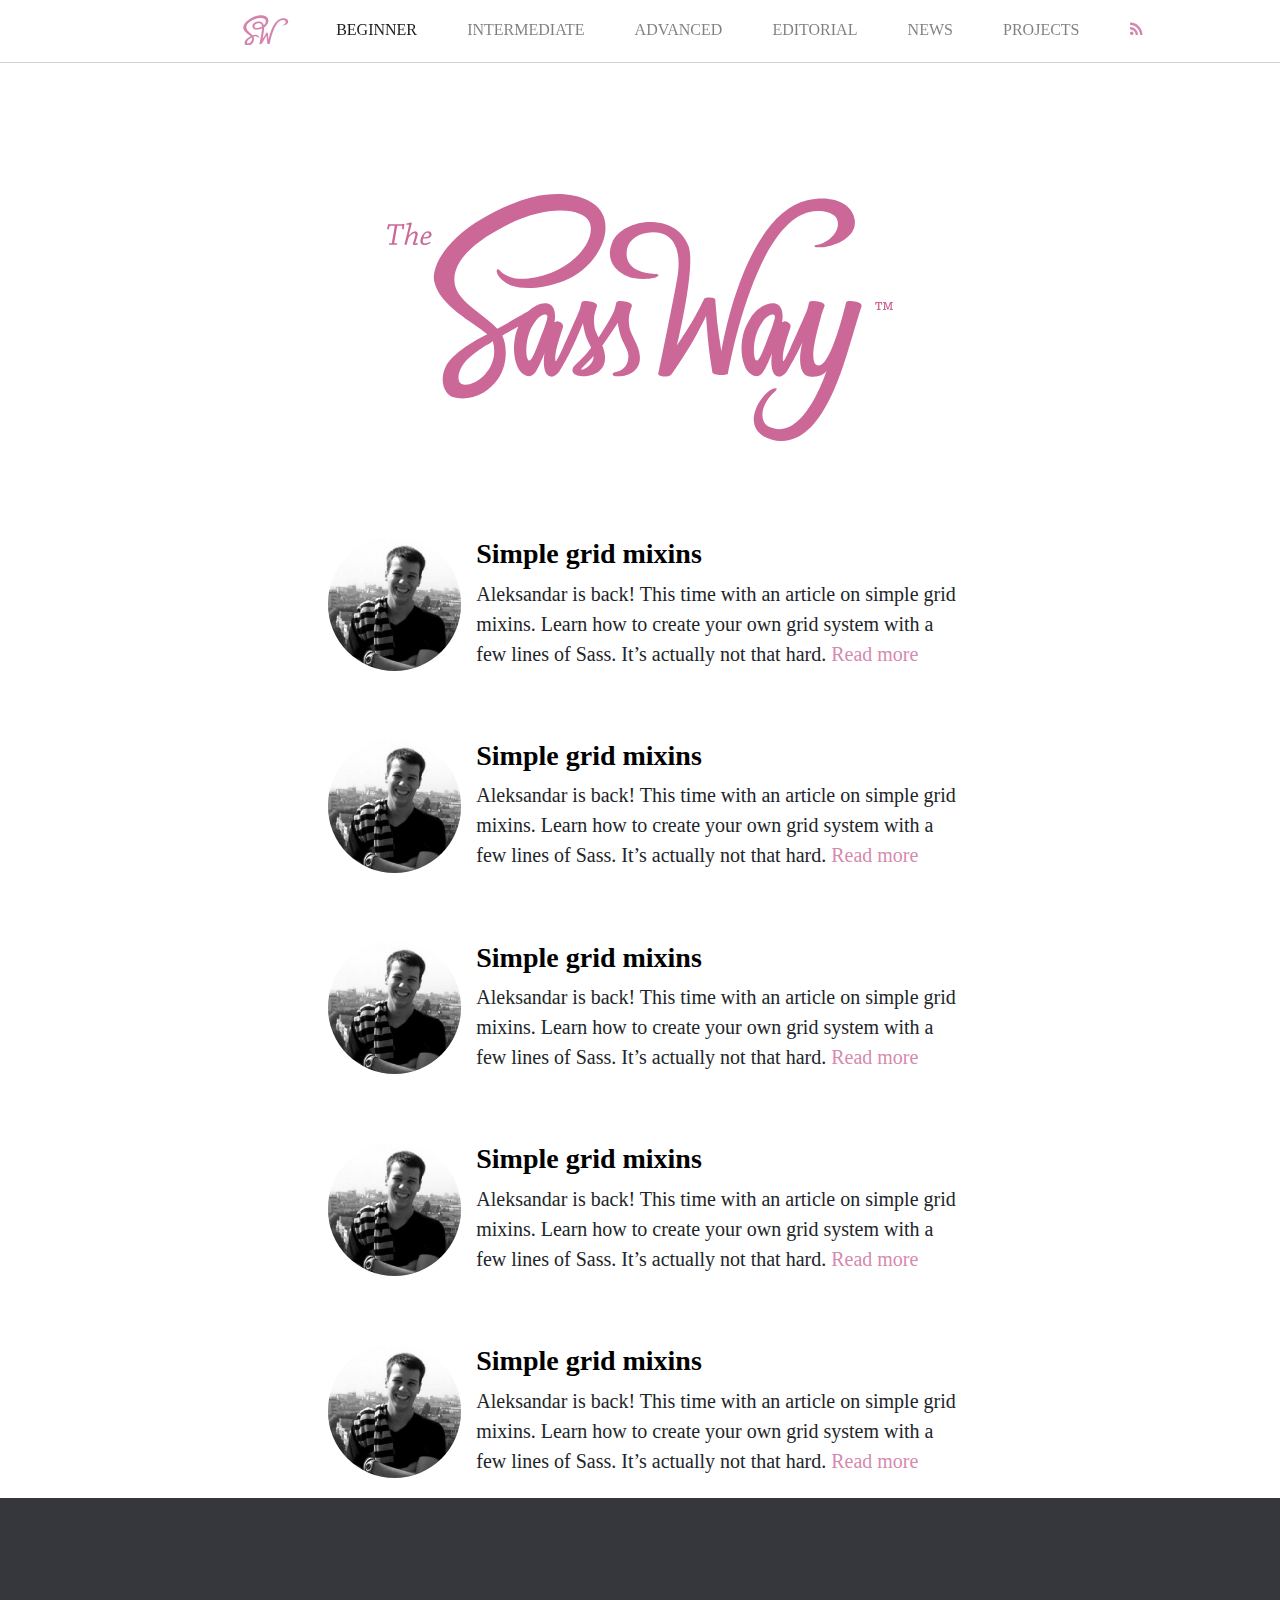
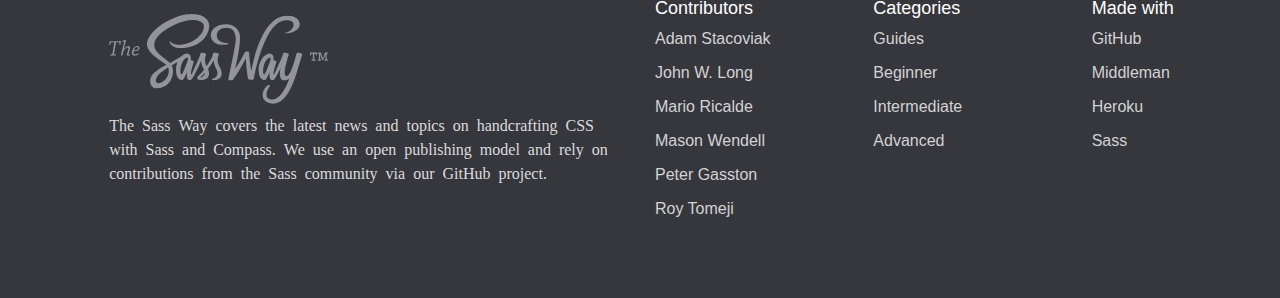
<file: module_3/index.html>
<!DOCTYPE html>

<html>

<head>
    <link rel="stylesheet" type="text/css" href="style.css">
    <link href="https://stackpath.bootstrapcdn.com/font-awesome/4.7.0/css/font-awesome.min.css" rel="stylesheet"
        integrity="sha384-wvfXpqpZZVQGK6TAh5PVlGOfQNHSoD2xbE+QkPxCAFlNEevoEH3Sl0sibVcOQVnN" crossorigin="anonymous">
    <link href="https://stackpath.bootstrapcdn.com/bootstrap/4.3.1/css/bootstrap.min.css" rel="stylesheet"
        integrity="sha384-ggOyR0iXCbMQv3Xipma34MD+dH/1fQ784/j6cY/iJTQUOhcWr7x9JvoRxT2MZw1T" crossorigin="anonymous">
</head>

<body class="container-fluid">
    <header>
        <nav class="row navbar navbar-expand-lg navbar-light sticky-top">
            <div class="col-sm-2"></div>
            <div class="col-sm-10">

                <button class="navbar-toggler" type="button" data-toggle="collapse" data-target="#navbarText"
                    aria-controls="navbarText" aria-expanded="false" aria-label="Toggle navigation">
                    <span class="navbar-toggler-icon"></span>
                </button>
                <div class="collapse navbar-collapse" id="navbarText">
                    <ul class="navbar-nav mr-auto">
                        <li class="nav-item active sw-icon">
                            <a class="nav-link" href="#"><img src="assets/sw.png" /> </a>
                        </li>
                        <li class="nav-item active">
                            <a class="nav-link" href="#">BEGINNER </a>
                        </li>
                        <li class="nav-item">
                            <a class="nav-link" href="#">INTERMEDIATE</a>
                        </li>
                        <li class="nav-item">
                            <a class="nav-link" href="#">ADVANCED</a>
                        </li>
                        <li class="nav-item">
                            <a class="nav-link" href="#">EDITORIAL</a>
                        </li>
                        <li class="nav-item">
                            <a class="nav-link" href="#">NEWS</a>
                        </li>
                        <li class="nav-item">
                            <a class="nav-link" href="#">PROJECTS</a>
                        </li>
                        <li class="nav-item">
                            <a class="nav-link" href="#"><i class="fa fa-rss"></i></a>
                        </li>
                    </ul>
                </div>
            </div>
        </nav>
    </header>
    <div class="row logo-div">
        <div class="col-sm-12 logo">
            <img src="assets/thesassway.svg" />
        </div>
    </div>
    <div class="row content-div mt-5">
        <div class="col-sm-3">
        </div>
        <div class="col-sm-6 summary">
            <div class="row">
                <div class="col-sm-3 avatar">
                    <img src="assets/1.jpeg" />
                </div>
                <div class="col-sm-9 info">
                    <div class="row">
                        <h3>
                            <a href="#">Simple grid mixins</a>
                        </h3>
                        <p>
                            Aleksandar is back! This time with an article on simple grid mixins. Learn how to create
                            your
                            own grid system with a few lines of Sass. It’s actually not that hard. <a href="#">Read
                                more</a>
                        </p>
                    </div>
                </div>
            </div>
            <div class="row">
                <div class="col-sm-3 avatar">
                    <img src="assets/1.jpeg" />
                </div>
                <div class="col-sm-9 info">
                    <div class="row">
                        <h3>
                            <a href="#">Simple grid mixins</a>
                        </h3>
                        <p>
                            Aleksandar is back! This time with an article on simple grid mixins. Learn how to create
                            your
                            own grid system with a few lines of Sass. It’s actually not that hard. <a href="#">Read
                                more</a>
                        </p>
                    </div>
                </div>
            </div>
            <div class="row">
                <div class="col-sm-3 avatar">
                    <img src="assets/1.jpeg" />
                </div>
                <div class="col-sm-9 info">
                    <div class="row">
                        <h3>
                            <a href="#">Simple grid mixins</a>
                        </h3>
                        <p>
                            Aleksandar is back! This time with an article on simple grid mixins. Learn how to create
                            your
                            own grid system with a few lines of Sass. It’s actually not that hard. <a href="#">Read
                                more</a>
                        </p>
                    </div>
                </div>
            </div>
            <div class="row">
                <div class="col-sm-3 avatar">
                    <img src="assets/1.jpeg" />
                </div>
                <div class="col-sm-9 info">
                    <div class="row">
                        <h3>
                            <a href="#">Simple grid mixins</a>
                        </h3>
                        <p>
                            Aleksandar is back! This time with an article on simple grid mixins. Learn how to create
                            your
                            own grid system with a few lines of Sass. It’s actually not that hard. <a href="#">Read
                                more</a>
                        </p>
                    </div>
                </div>
            </div>
            <div class="row">
                <div class="col-sm-3 avatar">
                    <img src="assets/1.jpeg" />
                </div>
                <div class="col-sm-9 info">
                    <div class="row">
                        <h3>
                            <a href="#">Simple grid mixins</a>
                        </h3>
                        <p>
                            Aleksandar is back! This time with an article on simple grid mixins. Learn how to create
                            your
                            own grid system with a few lines of Sass. It’s actually not that hard. <a href="#">Read
                                more</a>
                        </p>
                    </div>
                </div>
            </div>

        </div>
        <div class="col-sm-3">
        </div>
    </div>
    <footer>
        <div class="row footer">
            <div class="col-sm-1">

            </div>
            <div class="col-sm-5">
                <img class="mt-3" src="assets/sw_small.svg" />
                <p class="mt-2">The Sass Way covers the latest news and topics on handcrafting CSS with Sass and
                    Compass. We use an
                    open publishing model and rely on contributions from the Sass community via our GitHub project.</p>
            </div>
            <div class="col-sm-6">
                <div class="row contributors">
                    <div class="col-sm-4">
                        <h4>Contributors</h4>
                        <ul>
                            <li><a href="#">Adam Stacoviak</a>
                            <li><a href="#">John W. Long</a>
                            <li><a href="#">Mario Ricalde</a>
                            <li><a href="#">Mason Wendell</a>
                            <li><a href="#">Peter Gasston</a>
                            <li><a href="#">Roy Tomeji</a>

                        </ul>
                    </div>
                    <div class="col-sm-4">
                        <h4>Categories</h4>
                        <ul>
                            <li><a href="#">Guides</a>
                            <li><a href="#">Beginner</a>
                            <li><a href="#">Intermediate</a>
                            <li><a href="#">Advanced</a>
                        </ul>
                    </div>

                    <div class="col-sm-4">
                        <h4>Made with</h4>
                        <ul>
                            <li><a href="#">GitHub</a>
                            <li><a href="#">Middleman</a>
                            <li><a href="#">Heroku</a>
                            <li><a href="#">Sass</a>
                        </ul>

                    </div>

                </div>
            </div>
        </div>
    </footer>


</body>

</html>
</file>
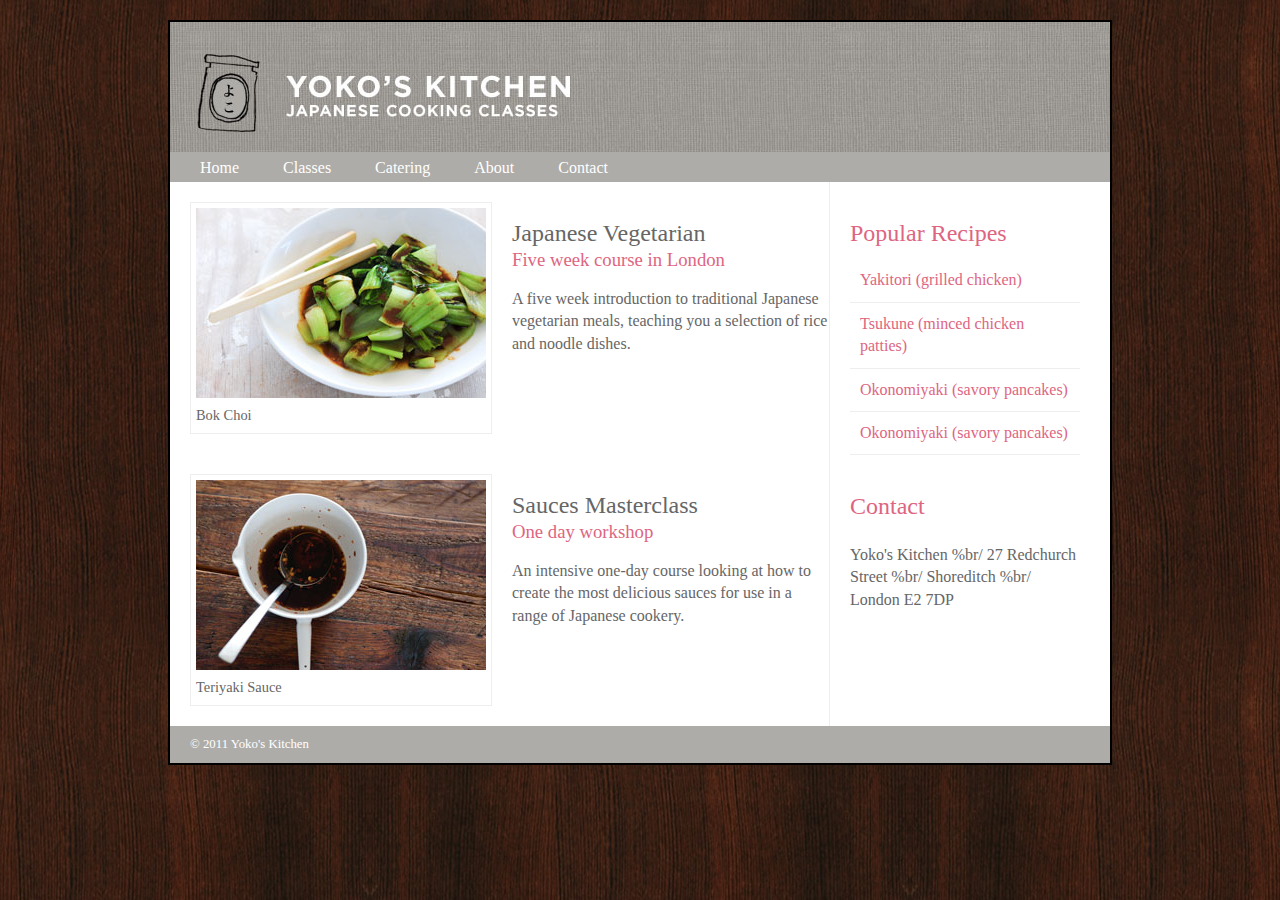
<file: module_1/haml-example/index.html>
<!DOCTYPE html>
<html>

<head>
	<title>
		HTML5 Layout
	</title>
	<link href='style.css' rel='stylesheet' type='text/css'>
	<!--[if lt IE 9]>
<script src='http://html5shiv.googlecode.com/svn/trunk/html5.js'></script>
<![endif]-->
</head>

<body>
	<div class='wrapper'>
		<header>
			<h1>
				Yoko's Kitchen
			</h1>
			<nav>
				<ul>
					<li>
						<a href='#' title='Home'>Home</a>
					</li>
					<li>
						<a href='#' title='classes'>Classes</a>
					</li>
					<li>
						<a href='#' title='catering'>Catering</a>
					</li>
					<li>
						<a href='#' title='about'>About</a>
					</li>
					<li>
						<a href='#' title='contact'>Contact</a>
					</li>
				</ul>
			</nav>
		</header>
		<section class='courses'>
			<article>
				<figure>
					<img alt='Bok Choi' src='images/bok-choi.jpg'>
					<figcaption>Bok Choi</figcaption>
				</figure>
				<hgroup>
					<h2>Japanese Vegetarian</h2>
					<h3>Five week course in London</h3>
				</hgroup>
				<p>A five week introduction to traditional Japanese vegetarian meals, teaching you a selection of rice
					and noodle dishes.</p>
			</article>
			<article>
				<figure>
					<img alt='Shay Home' src='images/teriyaki.jpg'>
					<figcaption>Teriyaki Sauce</figcaption>
				</figure>
				<hgroup>
					<h2>Sauces Masterclass</h2>
					<h3>One day workshop</h3>
				</hgroup>
				<p>An intensive one-day course looking at how to create the most delicious sauces for use in a range of
					Japanese cookery.</p>
			</article>
		</section>
		<aside>
			<section class='popular-recipes'>
				<h2>Popular Recipes</h2>
				<a href=''>Yakitori (grilled chicken)</a>
				<a href=''>Tsukune (minced chicken patties)</a>
				<a href=''>Okonomiyaki (savory pancakes)</a>
				<a href=''>Okonomiyaki (savory pancakes)</a>
			</section>
			<section class='contact-details'>
				<h2>Contact</h2>
				<p>
					Yoko's Kitchen %br/
					27 Redchurch Street %br/
					Shoreditch %br/
					London E2 7DP
				</p>
			</section>
		</aside>
		<footer>
			&copy; 2011 Yoko's Kitchen
		</footer>
	</div>
</body>

</html>
<!-- .wrapper -->
</file>
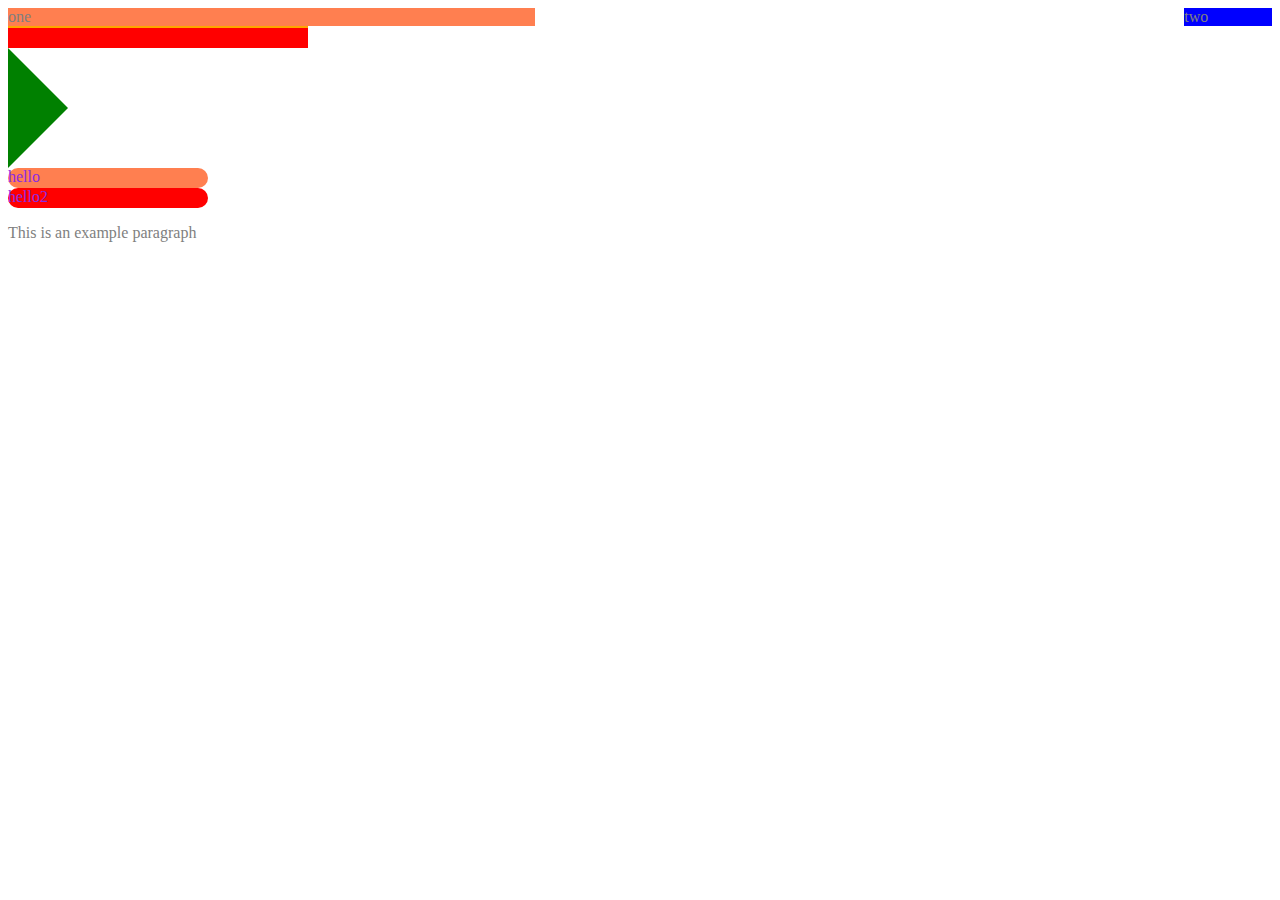
<file: module_2_new/module_2/index.html>
<!DOCTYPE html>
<html>
    <head>
        <link rel="stylesheet" text="text/css" href="style.css">
    </head>
    <body>
        <div class="example_div">
            <div class="one">
                one
            </div>
            <div class="two">
                two
            </div>
            <div class="orange">

            </div>
            <div class="red">

            </div>
            <div class="triangle_div">

            </div>
            <div class="inside_example_div">
                <div class="temp">
                    hello
                </div>
            </div>

            <div class="sibling_inside_example_div">
                <div class="temp">
                    hello2
                </div>
            </div>
            <p> This is an example paragraph</p>
        </div>
    </body>
</html>
</file>
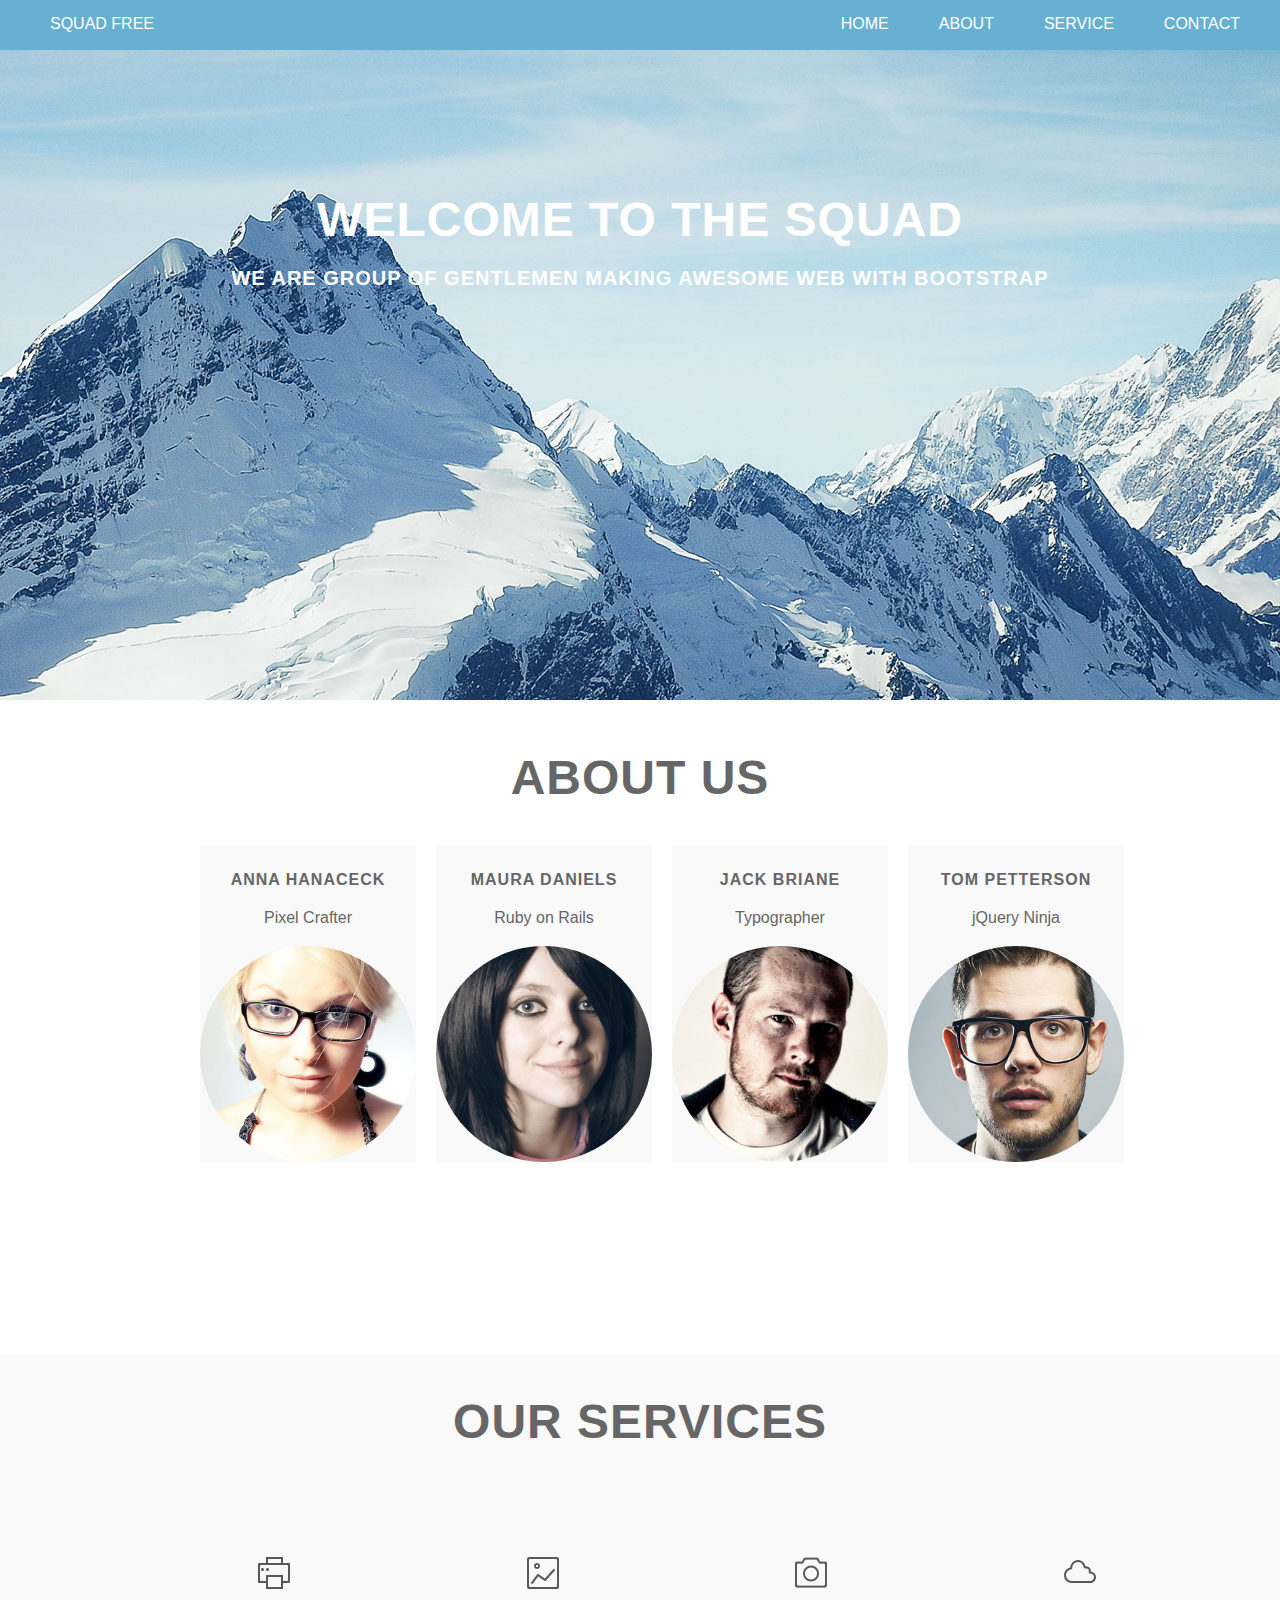
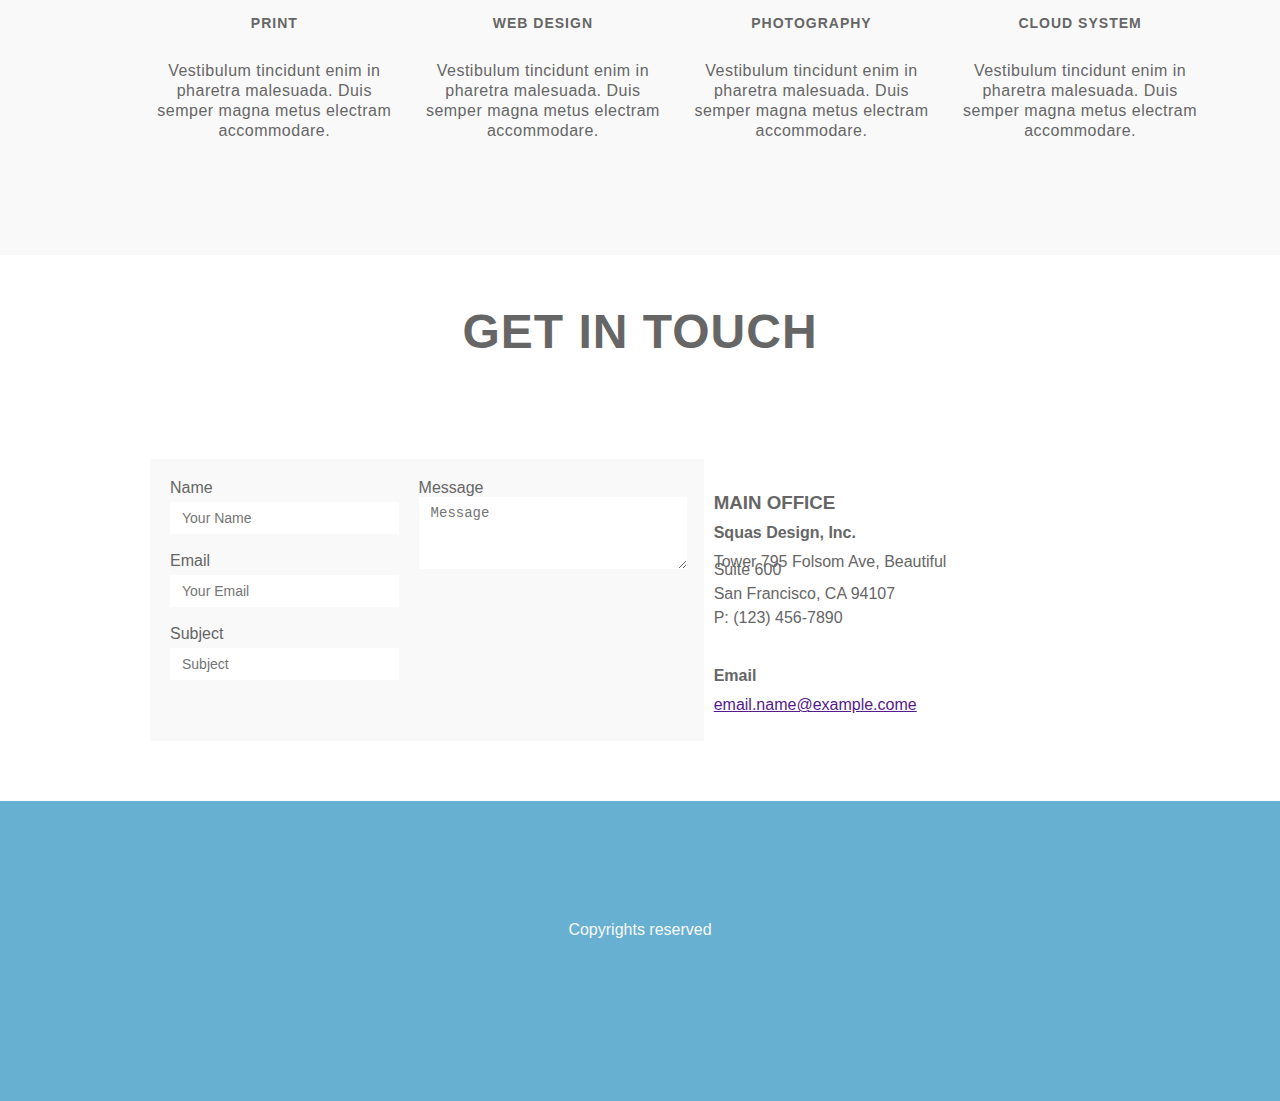
<file: module_2_new/module_2_squad_free/index.html>
<!DOCTYPE html>
<html>
<head>
<link href='style.css' rel='stylesheet' type='text/css'>
<link href='https://use.fontawesome.com/releases/v5.6.3/css/all.css' rel='stylesheet' type='text/css'>
</head>
<body>
<div class='header'>
<ul class='top_nav'>
<li class='logo'>
<a href='#'>SQUAD FREE</a>
</li>
<li>
<a href='#'>CONTACT</a>
</li>
<li>
<a href='#'>SERVICE</a>
</li>
<li>
<a href='#'>ABOUT</a>
</li>
<li>
<a href='#'>HOME</a>
</li>
</ul>
</div>
<div class='grid-container'>
<div class='intro grid-item'>
<h2 class='welcome_title'>
WELCOME TO THE SQUAD
</h2>
<p class='welcome_caption'>
WE ARE GROUP OF GENTLEMEN MAKING AWESOME WEB WITH BOOTSTRAP
</p>
</div>
<div class='about_us grid-item'>
<h2 class='about_us_title'>
ABOUT US
</h2>
<div class='people'>
<div class='grid-container'>
<div class='grid-item'>
<div class='item-1'>
<p class='people_title'>
ANNA HANACECK
</p>
<p class='people_role'>
Pixel Crafter
</p>
<div class='people_picture'>
<img src='assets/1.jpg'>
</div>
</div>
</div>
<div class='grid-item'>
<div class='item-2'>
<p class='people_title'>
MAURA DANIELS
</p>
<p class='people_role'>
Ruby on Rails
</p>
<div class='people_picture'>
<img src='assets/2.jpg'>
</div>
</div>
</div>
<div class='grid-item'>
<div class='item-3'>
<p class='people_title'>
JACK BRIANE
</p>
<p class='people_role'>
Typographer
</p>
<div class='people_picture'>
<img src='assets/3.jpg'>
</div>
</div>
</div>
<div class='grid-item'>
<div class='item-4'>
<p class='people_title'>
TOM PETTERSON
</p>
<p class='people_role'>
jQuery Ninja
</p>
<div class='people_picture'>
<img src='assets/4.jpg'>
</div>
</div>
</div>
</div>
</div>
</div>
<div class='our_services grid-item'>
<h2 class='our_services_title'>
OUR SERVICES
</h2>
<div class='services'>
<div class='grid-container'>
<div class='grid-item'>
<div class='item-1'>
<div class='service_icon'>
<img src='assets/service-icon-1.png'>
</div>
<h3 class='service_title'>
PRINT
</h3>
<p class='service_statement'>
Vestibulum tincidunt enim in pharetra malesuada.
Duis semper magna metus electram accommodare.
</p>
</div>
</div>
<div class='grid-item'>
<div class='item-2'>
<div class='service_icon'>
<img src='assets/service-icon-2.png'>
</div>
<h3 class='service_title'>
WEB DESIGN
</h3>
<p class='service_statement'>
Vestibulum tincidunt enim in pharetra malesuada.
Duis semper magna metus electram accommodare.
</p>
</div>
</div>
<div class='grid-item'>
<div class='item-3'>
<div class='service_icon'>
<img src='assets/service-icon-3.png'>
</div>
<h3 class='service_title'>
PHOTOGRAPHY
</h3>
<p class='service_statement'>
Vestibulum tincidunt enim in pharetra malesuada.
Duis semper magna metus electram accommodare.
</p>
</div>
</div>
<div class='grid-item'>
<div class='item-4'>
<div class='service_icon'>
<img src='assets/service-icon-4.png'>
</div>
<h3 class='service_title'>
CLOUD SYSTEM
</h3>
<p class='service_statement'>
Vestibulum tincidunt enim in pharetra malesuada.
Duis semper magna metus electram accommodare.
</p>
</div>
</div>
</div>
</div>
</div>
<div class='get_in_touch grid-item'>
<h2 class='get_in_touch_title'>
GET IN TOUCH
</h2>
<div class='services'>
<div class='grid-container'>
<div class='grid-item'>
<div class='contact_details'>
<label>
Name
</label>
<input placeholder='Your Name'>
<br>
<label>
Email
</label>
<input placeholder='Your Email'>
<br>
<label>
Subject
</label>
<input placeholder='Subject'>
</div>
</div>
<div class='grid-item'>
<div class='message_field'>
<label>
Message
</label>
<textarea placeholder='Message'></textarea>
</div>
</div>
<div class='grid-item address-item'>
<div class='address'>
<h3 class='adress_title'>
MAIN OFFICE
</h3>
<div class='address_details'>
<h4>
Squas Design, Inc.
</h4>
<p>
Tower 795 Folsom Ave, Beautiful Suite 600
</p>
<p>
San Francisco, CA 94107
</p>
<p>
P: (123) 456-7890
</p>
</div>
<div class='address_email'>
<h4>
Email
</h4>
<a href=''>email.name@example.come</a>
</div>
<div class='address_social'>
<ul>
<li>
<a href=''>
<i class='fa fa-facebook-official'></i>
</a>
</li>
<li>
<a href=''>
<i class='fa fa-twitter'></i>
</a>
</li>
<li>
<a href=''>
<i class='fa fa-dribble'></i>
</a>
</li>
<li>
<a href=''>
<i class='fa fa-google-plus'></i>
</a>
</li>
</ul>
</div>
</div>
</div>
</div>
</div>
</div>
<div class='grid-item the_end'>
<p>
Copyrights reserved
</p>
</div>
</div>
</body>
</html>
</file>
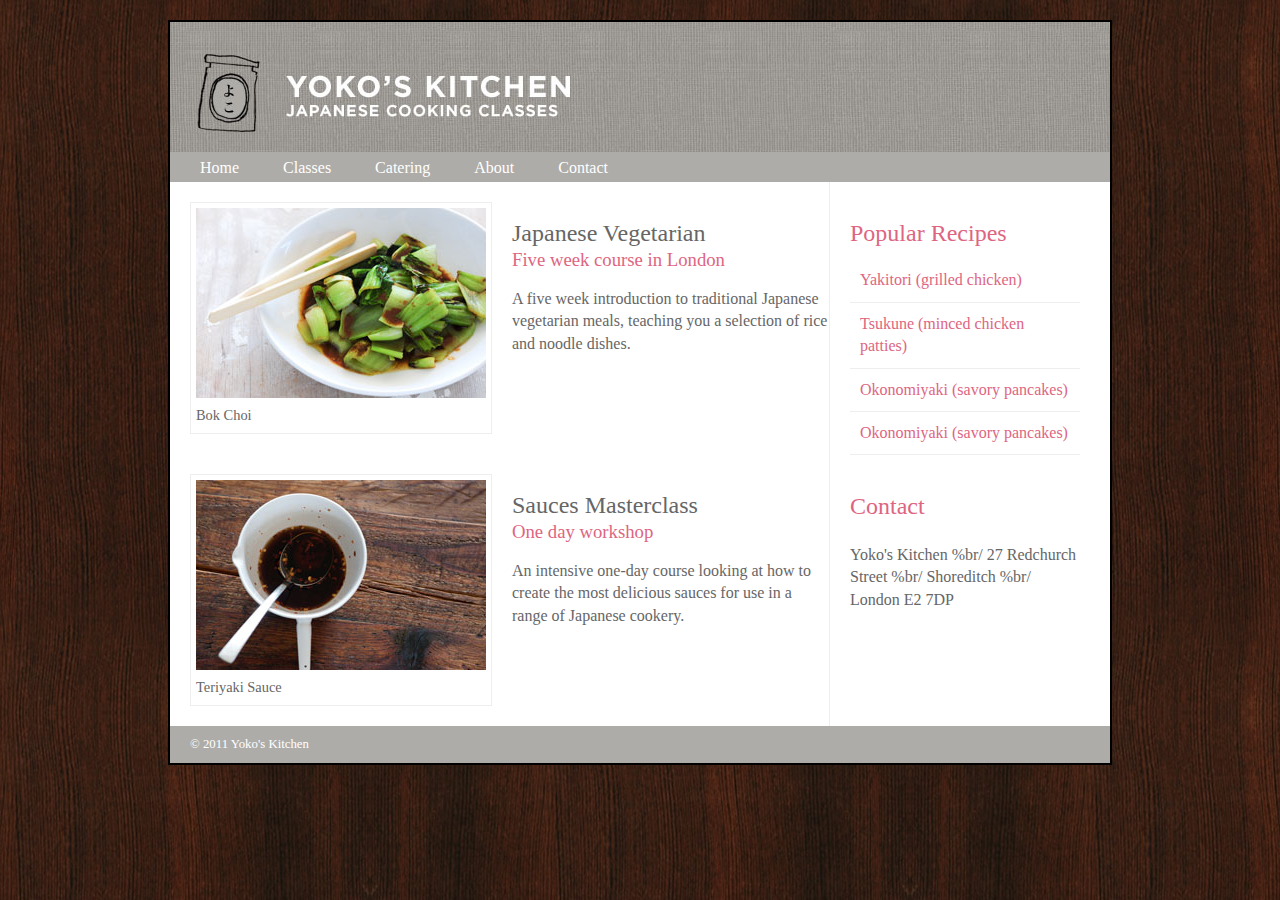
<file: module_1/haml-example/index3.html>
<!DOCTYPE html>
<html>
<head>
<title>
HTML5 Layout
</title>
<link href='style.css' rel='stylesheet' type='text/css'>
<!--[if lt IE 9]>
<script src='http://html5shiv.googlecode.com/svn/trunk/html5.js'></script>
<![endif]-->
</head>
<body>
<div class='wrapper'>
<header>
<h1>
Yoko's Kitchen
</h1>
<nav>
<ul>
<li>
<a href='#' title='Home'>Home</a>
</li>
<li>
<a href='#' title='classes'>Classes</a>
</li>
<li>
<a href='#' title='catering'>Catering</a>
</li>
<li>
<a href='#' title='about'>About</a>
</li>
<li>
<a href='#' title='contact'>Contact</a>
</li>
</ul>
</nav>
</header>
<section class='courses'>
<article>
<figure>
<img alt='Bok Choi' src='images/bok-choi.jpg'>
<figcaption>Bok Choi</figcaption>
</figure>
<hgroup>
<h2>Japanese Vegetarian</h2>
<h3>Five week course in London</h3>
</hgroup>
<p>A five week introduction to traditional Japanese vegetarian meals, teaching you a selection of rice and noodle dishes.</p>
</article>
<article>
<figure>
<img alt='Shay Home' src='images/teriyaki.jpg'>
<figcaption>Teriyaki Sauce</figcaption>
</figure>
<hgroup>
<h2>Sauces Masterclass</h2>
<h3>One day workshop</h3>
</hgroup>
<p>An intensive one-day course looking at how to create the most delicious sauces for use in a range of Japanese cookery.</p>
</article>
</section>
<aside>
<section class='popular-recipes'>
<h2>Popular Recipes</h2>
<a href=''>Yakitori (grilled chicken)</a>
<a href=''>Tsukune (minced chicken patties)</a>
<a href=''>Okonomiyaki (savory pancakes)</a>
<a href=''>Okonomiyaki (savory pancakes)</a>
</section>
<section class='contact-details'>
<h2>Contact</h2>
<p>
Yoko's Kitchen %br/
27 Redchurch Street %br/
Shoreditch %br/
London E2 7DP
</p>
</section>
</aside>
<footer>
&copy; 2011 Yoko's Kitchen
</footer>
</div>
</body>
</html>
<!-- .wrapper -->
</file>
<file: module_3/style.css>
@font-face {
  src: url("assets/thesassway-icons.woff");
  font-family: sassway;
  font-style: normal; }
body.container-fluid {
  padding: 0;
  font-family: sassway; }
  body.container-fluid header .navbar {
    border-bottom: 1px solid lightgray; }
    body.container-fluid header .navbar .navbar-nav .sw-icon a {
      padding: 0; }
    body.container-fluid header .navbar .navbar-nav li + li {
      margin-left: 5%; }
    body.container-fluid header .navbar .navbar-nav li i {
      color: rgba(203, 104, 152, 0.8); }
  body.container-fluid .logo-div .logo {
    text-align: center;
    margin-top: 10%; }
  body.container-fluid .content-div .avatar {
    margin-bottom: 20px; }
    body.container-fluid .content-div .avatar img {
      border-radius: 50%;
      display: block;
      max-width: 100%;
      height: auto; }
  body.container-fluid .content-div .info {
    font-family: "Lora", Times, serif; }
    body.container-fluid .content-div .info h3 a {
      color: black;
      text-decoration: none;
      font-size: 100%;
      font-weight: bolder; }
    body.container-fluid .content-div .info h3 a:hover {
      color: rgba(203, 104, 152, 0.8); }
    body.container-fluid .content-div .info p {
      font-size: 1.25rem; }
      body.container-fluid .content-div .info p a {
        color: rgba(203, 104, 152, 0.8); }
      body.container-fluid .content-div .info p a:visited {
        color: rgba(232, 118, 173, 0.8); }
  body.container-fluid .content-div .summary > .row {
    margin-top: 3rem; }
  body.container-fluid .footer {
    background: #36363d;
    height: 400px;
    color: gainsboro;
    padding-top: 100px; }
    body.container-fluid .footer .contributors {
      font-family: "Source Sans Pro", "Helvetica Neue", Helvetica, Arial, sans-serif; }
      body.container-fluid .footer .contributors h4 {
        color: white;
        font-size: 18px; }
      body.container-fluid .footer .contributors ul {
        padding-left: 0;
        list-style-type: none; }
        body.container-fluid .footer .contributors ul a {
          padding: 0 auto;
          text-decoration: none;
          color: lightgray; }
        body.container-fluid .footer .contributors ul a:hover {
          text-decoration: underline; }
        body.container-fluid .footer .contributors ul li + li {
          margin-top: 10px; }

/*# sourceMappingURL=style.css.map */
</file>
<file: module_1/haml-example/style.css>
header, section, footer, aside, nav, article, figure, figcaption {
  display: block; }

body {
  color: #666666;
  background-color: #f9f8f6;
  background-image: url("images/dark-wood.jpg");
  background-position: center;
  font-family: Georgia, Times, serif;
  line-height: 1.4em;
  margin: 0px; }

.wrapper {
  width: 940px;
  margin: 20px auto 20px auto;
  border: 2px solid #000000;
  background-color: #ffffff; }

header {
  height: 160px;
  background-image: url("images/header.jpg"); }

h1 {
  text-indent: -9999px;
  width: 940px;
  height: 130px;
  margin: 0px; }

nav, footer {
  clear: both;
  color: #ffffff;
  background-color: #aeaca8;
  height: 30px; }

nav ul {
  margin: 0px;
  padding: 5px 0px 5px 30px; }

nav li {
  display: inline;
  margin-right: 40px; }

nav li a {
  color: #ffffff; }

nav li a:hover, nav li a.current {
  color: #000000; }

section.courses {
  float: left;
  width: 659px;
  border-right: 1px solid #eeeeee; }

article {
  clear: both;
  overflow: auto;
  width: 100%; }

hgroup {
  margin-top: 40px; }

figure {
  float: left;
  width: 290px;
  height: 220px;
  padding: 5px;
  margin: 20px;
  border: 1px solid #eeeeee; }

figcaption {
  font-size: 90%;
  text-align: left; }

aside {
  width: 230px;
  float: left;
  padding: 0px 0px 0px 20px; }

aside section a {
  display: block;
  padding: 10px;
  border-bottom: 1px solid #eeeeee; }

aside section a:hover {
  color: #985d6a;
  background-color: #efefef; }

a {
  color: #de6581;
  text-decoration: none; }

h1, h2, h3 {
  font-weight: normal; }

h2 {
  margin: 10px 0px 5px 0px;
  padding: 0px; }

h3 {
  margin: 0px 0px 10px 0px;
  color: #de6581; }

aside h2 {
  padding: 30px 0px 10px 0px;
  color: #de6581; }

footer {
  font-size: 80%;
  padding: 7px 0px 0px 20px; }

/*# sourceMappingURL=style.css.map */
</file>
<file: module_2_new/module_2/style.css>
body {
  color: white;
}
body .example_div {
  color: gray;
}
body .example_div:hover {
  background: lightgray;
}
body .example_div .orange {
  height: 20px;
  width: 300px;
  background: orange;
}
body .example_div .red {
  height: 20px;
  width: 300px;
  background: red;
}
body .example_div .one {
  width: 41.6666666667%;
  float: left;
  background: coral;
}
body .example_div .two {
  background: blue;
  width: 6.9444444444%;
  float: right;
}
body .example_div .triangle_div {
  width: 0;
  height: 0;
  border-top: 60px solid transparent;
  border-bottom: 60px solid transparent;
  border-left: 60px solid green;
  display: block;
}
body .example_div .inside_example_div, body .example_div .sibling_inside_example_div {
  -webkit-border-radius: 20px;
  -moz-border-radius: 20px;
  border-radius: 20px;
  height: 20px;
  width: 200px;
  background: coral;
}
body .example_div .inside_example_div .temp, body .example_div .sibling_inside_example_div .temp {
  color: blueviolet;
}
body .example_div .sibling_inside_example_div {
  background: red;
}

/*# sourceMappingURL=style.css.map */
</file>
<file: module_2_new/module_2_squad_free/style.css>
@keyframes bounce-in {
  0% {
    left: 0px;
    top: 200px; }
  50% {
    left: 0px;
    top: -10px; }
  75% {
    left: 0px;
    top: 0px; } }
body {
  margin: 0; }
  body .header {
    margin: 0px auto; }
    body .header .top_nav {
      font-family: 'Lato', sans-serif;
      position: fixed;
      top: 0;
      left: 0;
      right: 0;
      margin: 0px auto;
      z-index: 1;
      list-style-type: none;
      background: #67b0d1;
      overflow: hidden;
      height: 50px; }
      body .header .top_nav li {
        float: right;
        margin: 15px 40px 10px 10px; }
        body .header .top_nav li a {
          color: white;
          display: block;
          text-decoration: none; }
      body .header .top_nav li.logo {
        float: left; }
        body .header .top_nav li.logo a {
          color: white; }
  body .grid-container {
    font-family: 'Montserrat',sans-serif;
    display: grid;
    grid-row-gap: 10px;
    width: 100%; }
    body .grid-container .intro {
      font-weight: 700;
      letter-spacing: 1px;
      background: url("../module_2_squad_free/assets/bg1.jpg") no-repeat top center;
      color: white;
      min-height: 700px;
      text-align: center; }
      body .grid-container .intro .welcome_title {
        font-size: 3rem;
        margin: 15% auto 0; }
      body .grid-container .intro .welcome_caption {
        font-size: 1.25rem; }
    body .grid-container .about_us.grid-item .about_us_title {
      font-weight: 700;
      letter-spacing: 1px;
      color: #666;
      font-size: 3rem;
      text-align: center;
      text-transform: uppercase; }
    body .grid-container .about_us.grid-item .people {
      padding-left: 200px; }
      body .grid-container .about_us.grid-item .people .grid-container {
        font-family: 'Montserrat',sans-serif;
        color: #666;
        display: grid;
        grid-gap: 20px;
        grid-template-columns: 20% 20% 20% 20%;
        text-align: center;
        min-height: 500px; }
        body .grid-container .about_us.grid-item .people .grid-container .grid-item {
          height: 100%;
          max-height: 400px;
          text-align: center; }
          body .grid-container .about_us.grid-item .people .grid-container .grid-item .item-1 {
            animation-fill-mode: both;
            padding-top: 10px;
            background: #f9f9f9;
            position: relative;
            -webkit-animation-name: bounce-in;
            -webkit-animation-duration: 1s;
            animation-name: bounce-in;
            animation-duration: 2s; }
          body .grid-container .about_us.grid-item .people .grid-container .grid-item .item-2 {
            animation-fill-mode: both;
            padding-top: 10px;
            background: #f9f9f9;
            position: relative;
            -webkit-animation-name: bounce-in;
            -webkit-animation-duration: 2s;
            animation-name: bounce-in;
            animation-duration: 3s; }
          body .grid-container .about_us.grid-item .people .grid-container .grid-item .item-3 {
            animation-fill-mode: both;
            padding-top: 10px;
            background: #f9f9f9;
            position: relative;
            -webkit-animation-name: bounce-in;
            -webkit-animation-duration: 3s;
            animation-name: bounce-in;
            animation-duration: 4s; }
          body .grid-container .about_us.grid-item .people .grid-container .grid-item .item-4 {
            animation-fill-mode: both;
            padding-top: 10px;
            background: #f9f9f9;
            position: relative;
            -webkit-animation-name: bounce-in;
            -webkit-animation-duration: 4s;
            animation-name: bounce-in;
            animation-duration: 5s; }
          body .grid-container .about_us.grid-item .people .grid-container .grid-item .people_title {
            font-weight: 700;
            letter-spacing: 1px;
            text-transform: uppercase; }
          body .grid-container .about_us.grid-item .people .grid-container .grid-item .people_role {
            font-size: 16px;
            font-weight: 300;
            line-height: 1.6em; }
          body .grid-container .about_us.grid-item .people .grid-container .grid-item .people_picture {
            margin-bottom: 20px; }
            body .grid-container .about_us.grid-item .people .grid-container .grid-item .people_picture img {
              border-radius: 50%;
              display: block;
              max-width: 100%;
              height: auto; }
    body .grid-container .our_services.grid-item {
      background: #f9f9f9;
      color: #666;
      height: 500px; }
      body .grid-container .our_services.grid-item .our_services_title {
        font-weight: 700;
        letter-spacing: 1px;
        color: #666;
        font-size: 3rem;
        text-align: center;
        text-transform: uppercase; }
      body .grid-container .our_services.grid-item .services {
        margin-top: 100px;
        padding-left: 150px; }
        body .grid-container .our_services.grid-item .services .grid-container {
          grid-template-columns: 22% 22% 22% 22%;
          grid-gap: 20px; }
          body .grid-container .our_services.grid-item .services .grid-container .grid-item {
            text-align: center; }
            body .grid-container .our_services.grid-item .services .grid-container .grid-item .item-1 .service_title {
              font-family: 'Montserrat',sans-serif;
              text-transform: uppercase;
              font-size: 14px;
              font-weight: 700;
              letter-spacing: 1px; }
            body .grid-container .our_services.grid-item .services .grid-container .grid-item .item-1 .service_statement {
              font-family: 'Lato', sans-serif;
              font-weight: lighter;
              line-height: 20px;
              margin: 30px auto;
              letter-spacing: 0.5px; }
            body .grid-container .our_services.grid-item .services .grid-container .grid-item .item-2 .service_title {
              font-family: 'Montserrat',sans-serif;
              text-transform: uppercase;
              font-size: 14px;
              font-weight: 700;
              letter-spacing: 1px; }
            body .grid-container .our_services.grid-item .services .grid-container .grid-item .item-2 .service_statement {
              font-family: 'Lato', sans-serif;
              font-weight: lighter;
              line-height: 20px;
              margin: 30px auto;
              letter-spacing: 0.5px; }
            body .grid-container .our_services.grid-item .services .grid-container .grid-item .item-3 .service_title {
              font-family: 'Montserrat',sans-serif;
              text-transform: uppercase;
              font-size: 14px;
              font-weight: 700;
              letter-spacing: 1px; }
            body .grid-container .our_services.grid-item .services .grid-container .grid-item .item-3 .service_statement {
              font-family: 'Lato', sans-serif;
              font-weight: lighter;
              line-height: 20px;
              margin: 30px auto;
              letter-spacing: 0.5px; }
            body .grid-container .our_services.grid-item .services .grid-container .grid-item .item-4 .service_title {
              font-family: 'Montserrat',sans-serif;
              text-transform: uppercase;
              font-size: 14px;
              font-weight: 700;
              letter-spacing: 1px; }
            body .grid-container .our_services.grid-item .services .grid-container .grid-item .item-4 .service_statement {
              font-family: 'Lato', sans-serif;
              font-weight: lighter;
              line-height: 20px;
              margin: 30px auto;
              letter-spacing: 0.5px; }
    body .grid-container .grid-item.the_end {
      margin-top: 50px;
      height: 300px;
      background: #67b0d1; }
      body .grid-container .grid-item.the_end p {
        font-family: 'Lato', sans-serif;
        margin-top: 120px;
        color: #f8f8f8;
        text-align: center;
        font-weight: 300; }
    body .grid-container .get_in_touch.grid-item {
      color: #666;
      height: 100%; }
      body .grid-container .get_in_touch.grid-item .get_in_touch_title {
        font-weight: 700;
        letter-spacing: 1px;
        color: #666;
        font-size: 3rem;
        text-align: center;
        text-transform: uppercase; }
      body .grid-container .get_in_touch.grid-item .services {
        margin-top: 100px;
        padding-left: 150px; }
        body .grid-container .get_in_touch.grid-item .services .grid-container {
          grid-template-columns: 22% 27% 25% 22%; }
          body .grid-container .get_in_touch.grid-item .services .grid-container .grid-item {
            min-height: 200px;
            background: #f9f9f9;
            padding-top: 20px; }
            body .grid-container .get_in_touch.grid-item .services .grid-container .grid-item label {
              margin-left: 20px; }
            body .grid-container .get_in_touch.grid-item .services .grid-container .grid-item .contact_details input {
              display: block;
              width: 100%;
              height: 20px;
              padding: 6px 12px;
              margin-left: 20px;
              margin-top: 5px;
              font-size: 14px;
              line-height: 1.5;
              color: #555;
              background-color: #fff;
              background-image: none;
              border: none; }
            body .grid-container .get_in_touch.grid-item .services .grid-container .grid-item .message_field textarea {
              display: block;
              width: 80%;
              height: 60px;
              padding: 6px 12px;
              margin: auto 20px;
              font-size: 14px;
              line-height: 1.5;
              color: #555;
              border: none;
              background-color: #fff;
              background-image: none; }
          body .grid-container .get_in_touch.grid-item .services .grid-container .grid-item.address-item {
            background: white;
            margin-left: 10px;
            line-height: 0.5; }
            body .grid-container .get_in_touch.grid-item .services .grid-container .grid-item.address-item .address_details p {
              font-weight: lighter; }
            body .grid-container .get_in_touch.grid-item .services .grid-container .grid-item.address-item .address_email h4 {
              margin-top: 50px; }
            body .grid-container .get_in_touch.grid-item .services .grid-container .grid-item.address-item .address_social ul {
              list-style-type: none; }
              body .grid-container .get_in_touch.grid-item .services .grid-container .grid-item.address-item .address_social ul li {
                float: left; }
                body .grid-container .get_in_touch.grid-item .services .grid-container .grid-item.address-item .address_social ul li a {
                  text-decoration: none; }

/*# sourceMappingURL=style.css.map */
</file>
